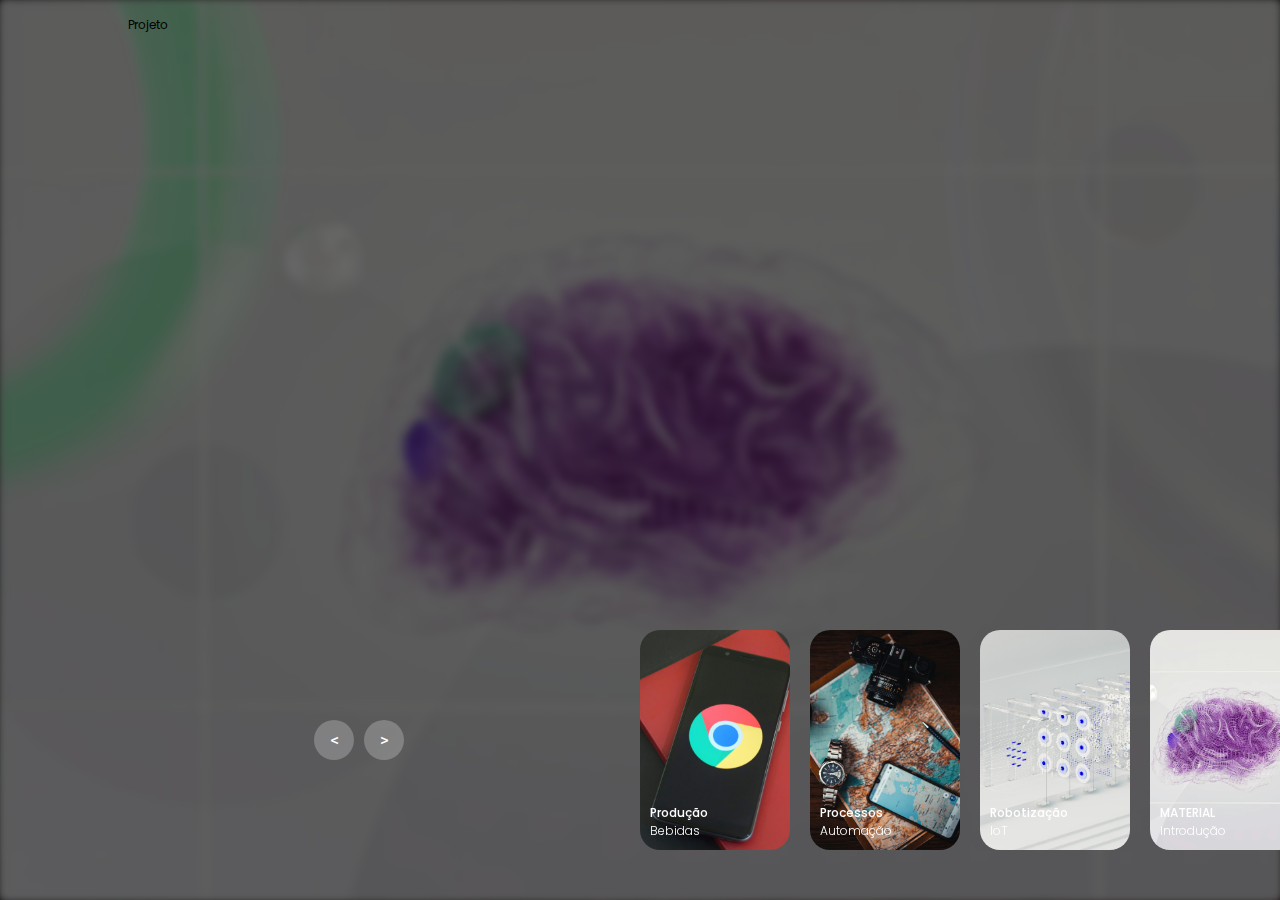
<file: ProjetoLosManos/public/index.html>
<!DOCTYPE html>
<html lang="en">
<head>
    <meta charset="UTF-8">
    <meta name="viewport" content="width=device-width, initial-scale=1.0">
    <title>Los Manos</title>
    <link rel="stylesheet" href="style.css">
    <link rel="shortcut icon" href="./image/ico.png" type="image/x-icon">
</head>
<body>
    <header>
        <nav>
            <a href="./car/index.html" target="_parent">Projeto</a>
        </nav>
    </header>

    <!-- carousel -->
    <div class="carousel">
        <!-- list item -->
        <div class="list">
            <div class="item">
                <img src="image/img1.jpg">
                <div class="content">
                    <div class="author">
                        <div class="ramo"></div>
                        LOS MANOS
                    </div>
                    <div class="title">REVOLUÇÃO</div>
                    <div class="topic">Indústria 4.0</div>
                    <div class="des">
                        <!-- lorem 50 -->
                        Indústria 4.0 ou Quarta Revolução Industrial é uma expressão que engloba algumas tecnologias para automação e troca de dados e utiliza conceitos de <a href="https://pt.wikipedia.org/wiki/Sistema_ciberf%C3%ADsico" target="_blank" rel="noopener noreferrer">Sistemas ciber-físicos</a>, <a href="https://pt.wikipedia.org/wiki/Internet_das_coisas" target="_blank" rel="noopener noreferrer">Internet das Coisas</a> e <a href="https://pt.wikipedia.org/wiki/Computa%C3%A7%C3%A3o_em_nuvem" target="_blank" rel="noopener noreferrer">Computação em Nuvem</a>. O foco da Quarta Revolução Industrial é a melhoria da eficiência e produtividade dos processos.
                    </div>
                    <div class="buttons">
                        <button onclick="locale('https://www.youtube.com/watch?v=u8aWznEKTyo&t=9s')">SAIBA MAIS</button>
                        <button onclick="locale('https://pt.wikipedia.org/wiki/Ind%C3%BAstria_4.0')">MATERIAL</button>
                    </div>
                </div>
            </div>
            <div class="item">
                <img src="image/img2.jpg">
                <div class="content">
                    <div class="author">
                        <div class="ramo"></div>
                        LOS MANOS
                    </div>
                    <div class="title">GOOGLE</div>
                    <div class="topic">INTRODUÇÃO</div>
                    <div class="des">
                        O Google é uma empresa multinacional de serviços online e software, que tem sede em Mountain View, Califórnia, nos Estados Unidos. A companhia hospeda e desenvolve uma série de serviços e produtos baseados na internet e gera lucro, principalmente, por meio da publicidade pelo AdWords.
                    </div>
                    <div class="buttons">
                        <button onclick="locale('https://www.youtube.com/watch?v=5daGSVMbEyo')">SAIBA MAIS</button>
                        <button onclick="locale('https://about.google/')">MATERIAL</button>
                    </div>
                </div>
            </div>
            <div class="item">
                <img src="image/img3.jpg">
                <div class="content">
                    <div class="author">
                        <div class="ramo"></div>
                        LOS MANOS
                    </div>
                    <div class="title">GOOGLE</div>
                    <div class="topic">FERRAMENTAS</div>
                    <div class="des">
                        Google lança ferramentas de criação e “transforma” busca com IA personalizada. O Gemini também está disponível na grande maioria dos produtos Google.The post Google lança ferramentas de criação e “transforma” busca com IA personalizada appeared first on ADNEWS.
                    </div>
                    <div class="buttons">
                        <button onclick="locale('https://www.remessaonline.com.br/blog/ferramentas-do-google/')">SAIBA MAIS</button>
                        <button onclick="locale('https://ultimosegundo.ig.com.br/parceiros/adnews/2024-05-16/google-lanca-ferramentas-de-criacao-e-transforma-busca-com-ia-personalizada.html')">MATERIAL</button>
                    </div>
                </div>
            </div>
            <div class="item">
                <img src="image/img4.jpg">
                <div class="content">
                    <div class="author">
                        <div class="ramo"></div>
                        LOS MANOS
                    </div>
                    <div class="title">APRESENTAÇÃO</div>
                    <div class="topic">SLIDE</div>
                    <div class="des">
                        Para conhecer mais sobre a Indústria 4.0 siga o nosso slide no material abaixo.
                    </div>
                    <div class="buttons">
                        <button onclick="locale('https://www.canva.com/design/DAGFTT0jObk/nlVbku0V2Z2oS9uppljfCw/edit?utm_content=DAGFTT0jObk&utm_campaign=designshare&utm_medium=link2&utm_source=sharebutton')">MATERIAL</button>
                    </div>
                </div>
            </div>
        </div>
        <!-- list thumnail -->
        <div class="thumbnail">
            <div class="item">
                <img src="image/img1.jpg">
                <div class="content">
                    <div class="title">
                        MATERIAL
                    </div>
                    <div class="description">
                        Introdução
                    </div>
                </div>
            </div>
            <div class="item">
                <img src="image/img2.jpg">
                <div class="content">
                    <div class="title">
                        Produção
                    </div>
                    <div class="description">
                        Bebidas
                    </div>
                </div>
            </div>
            <div class="item">
                <img src="image/img3.jpg">
                <div class="content">
                    <div class="title">
                        Processos
                    </div>
                    <div class="description">
                        Automação
                    </div>
                </div>
            </div>
            <div class="item">
                <img src="image/img4.jpg">
                <div class="content">
                    <div class="title">
                        Robotização
                    </div>
                    <div class="description">
                        IoT
                    </div>
                </div>
            </div>
        </div>
        <!-- next prev -->

        <div class="arrows">
            <button id="prev"><</button>
            <button id="next">></button>
        </div>
        <!-- time running -->
        <div class="time"></div>
    </div>

    <script src="app.js"></script>
</body>
</html>
</file>
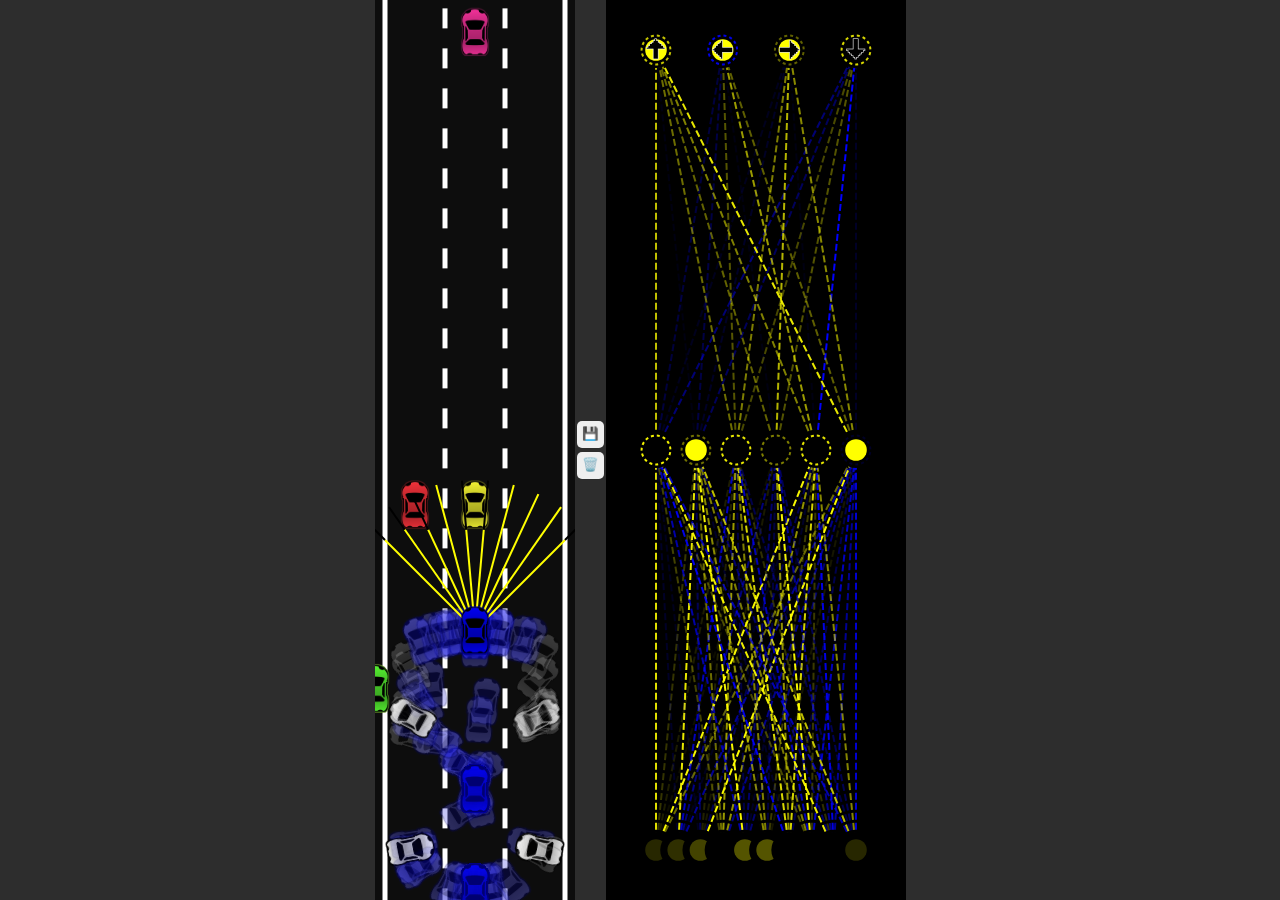
<file: ProjetoLosManos/public/car/index.html>
<!DOCTYPE html>
<head>
    <title>Self-driving car - No libraries</title>
    <link rel="stylesheet" href="style.css">
</head>
<body>
    <canvas id="carCanvas"></canvas>
    <div id="verticalButtons">
        <button onclick="save()">💾</button>
        <button onclick="discard()">🗑️</button>
    </div>
    <canvas id="networkCanvas"></canvas>
    <script src="visualizer.js"></script>
    <script src="network.js"></script>
    <script src="sensor.js"></script>
    <script src="utils.js"></script>
    <script src="road.js"></script>
    <script src="controls.js"></script>
    <script src="car.js"></script>
    <script src="main.js"></script>
</body>
</html>
</file>
<file: ProjetoLosManos/public/style.css>
@import url('https://fonts.googleapis.com/css2?family=Poppins:ital,wght@0,100;0,200;0,300;0,400;0,500;0,600;0,700;0,800;0,900;1,100;1,200;1,300;1,400;1,500;1,600;1,700;1,800;1,900&display=swap');
* {
    cursor: default;
}
body{
    margin: 0;
    background-color: #000;
    color: #eee;
    font-family: Poppins;
    font-size: 12px;
}
a{
    text-decoration: none;
    color: #f1683a;
    cursor: pointer;
}
a:hover {
    color: #f1511b;
    opacity: .9;
}
header{
    width: 1140px;
    max-width: 80%;
    margin: auto;
    height: 50px;
    display: flex;
    align-items: center;
    position: relative;
    z-index: 100;
}
header a{
    color: black;
    margin-right: 40px;
    cursor: pointer;
}
/* carousel */
.carousel{
    height: 100vh;
    margin-top: -50px;
    width: 100vw;
    overflow: hidden;
    position: relative;
}
.carousel .list .item{
    width: 100%;
    height: 100%;
    position: absolute;
    inset: 0 0 0 0;
}
.carousel .list .item img{
    width: 100%;
    height: 100%;
    object-fit: cover;
    filter: brightness(0.4) blur(5px);
}
.carousel .list .item .content{
    position: absolute;
    top: 20%;
    width: 1140px;
    max-width: 80%;
    left: 50%;
    transform: translateX(-50%);
    padding-right: 30%;
    box-sizing: border-box;
    color: #fff;
    text-shadow: 0 5px 10px #0004;
}
.carousel .list .item .author{
    font-weight: bold;
    letter-spacing: 10px;
}
.carousel .list .item .title,
.carousel .list .item .topic{
    font-size: 5em;
    font-weight: bold;
    line-height: 1.3em;
}
.carousel .list .item .topic{
    color: #f1683a;
}
.carousel .list .item .buttons{
    display: grid;
    grid-template-columns: repeat(2, 130px);
    grid-template-rows: 40px;
    gap: 5px;
    margin-top: 20px;
}
.carousel .list .item .buttons button{
    border: none;
    background-color: #eee;
    letter-spacing: 3px;
    font-family: Poppins;
    font-weight: 500;
    cursor: pointer;
}
.carousel .list .item .buttons button:nth-child(2){
    background-color: transparent;
    border: 1px solid #fff;
    color: #eee;
}
/* thumbail */
.thumbnail{
    position: absolute;
    bottom: 50px;
    left: 50%;
    width: max-content;
    z-index: 100;
    display: flex;
    gap: 20px;
}
.thumbnail .item{
    width: 150px;
    height: 220px;
    flex-shrink: 0;
    position: relative;
}
.thumbnail .item img{
    width: 100%;
    height: 100%;
    object-fit: cover;
    border-radius: 20px;
}
.thumbnail .item .content{
    color: #fff;
    position: absolute;
    bottom: 10px;
    left: 10px;
    right: 10px;
}
.thumbnail .item .content .title{
    font-weight: 500;
}
.thumbnail .item .content .description{
    font-weight: 300;
}
/* arrows */
.arrows{
    position: absolute;
    top: 80%;
    right: 52%;
    z-index: 100;
    width: 300px;
    max-width: 30%;
    display: flex;
    gap: 10px;
    align-items: center;
}
.arrows button{
    width: 40px;
    height: 40px;
    border-radius: 50%;
    background-color: #eee4;
    border: none;
    color: #fff;
    font-family: monospace;
    font-weight: bold;
    transition: .5s;
    cursor: pointer;
}
.arrows button:hover{
    background-color: #fff;
    color: #000;
}

/* animation */
.carousel .list .item:nth-child(1){
    z-index: 1;
}

/* animation text in first item */

.carousel .list .item:nth-child(1) .content .author,
.carousel .list .item:nth-child(1) .content .author .ramo,
.carousel .list .item:nth-child(1) .content .title,
.carousel .list .item:nth-child(1) .content .topic,
.carousel .list .item:nth-child(1) .content .des,
.carousel .list .item:nth-child(1) .content .buttons
{
    transform: translateY(50px);
    filter: blur(20px);
    opacity: 0;
    animation: showContent .5s 1s linear 1 forwards;
}
.carousel .list .item:nth-child(1) .content .author {
    display: flex;
    align-items: end;
    gap: 10px;
}
.carousel .list .item:nth-child(1) .content .author .ramo{
    width: 5em;
    height: 5em;
    background: url('./image/ico.png');
    background-position: center;
    background-repeat: none;
    background-size: cover;
}
.carousel .list .item:nth-child(1) .content .des {
    font-size: 1.3em;
}
@media (max-height: 610px) {
    .carousel .list .item:nth-child(1) .content .des {
        display: none;
    }
}
@keyframes showContent{
    to{
        transform: translateY(0px);
        filter: blur(0px);
        opacity: 1;
    }
}
.carousel .list .item:nth-child(1) .content .title{
    animation-delay: 1.2s!important;
}
.carousel .list .item:nth-child(1) .content .topic{
    animation-delay: 1.4s!important;
}
.carousel .list .item:nth-child(1) .content .des{
    animation-delay: 1.6s!important;
}
.carousel .list .item:nth-child(1) .content .buttons{
    animation-delay: 1.8s!important;
}
/* create animation when next click */
.carousel.next .list .item:nth-child(1) img{
    width: 150px;
    height: 220px;
    position: absolute;
    bottom: 50px;
    left: 50%;
    border-radius: 30px;
    animation: showImage .5s linear 1 forwards;
}
@keyframes showImage{
    to{
        bottom: 0;
        left: 0;
        width: 100%;
        height: 100%;
        border-radius: 0;
    }
}

.carousel.next .thumbnail .item:nth-last-child(1){
    overflow: hidden;
    animation: showThumbnail .5s linear 1 forwards;
}
.carousel.prev .list .item img{
    z-index: 100;
}
@keyframes showThumbnail{
    from{
        width: 0;
        opacity: 0;
    }
}
.carousel.next .thumbnail{
    animation: effectNext .5s linear 1 forwards;
}

@keyframes effectNext{
    from{
        transform: translateX(150px);
    }
}

/* running time */

.carousel .time{
    position: absolute;
    z-index: 1000;
    width: 0%;
    height: 3px;
    background-color: #f1683a;
    left: 0;
    top: 0;
}

.carousel.next .time,
.carousel.prev .time{
    animation: runningTime 3s linear 1 forwards;
}
@keyframes runningTime{
    from{ width: 100%}
    to{width: 0}
}


/* prev click */

.carousel.prev .list .item:nth-child(2){
    z-index: 2;
}

.carousel.prev .list .item:nth-child(2) img{
    animation: outFrame 0.5s linear 1 forwards;
    position: absolute;
    bottom: 0;
    left: 0;
}
@keyframes outFrame{
    to{
        width: 150px;
        height: 220px;
        bottom: 50px;
        left: 50%;
        border-radius: 20px;
    }
}

.carousel.prev .thumbnail .item:nth-child(1){
    overflow: hidden;
    opacity: 0;
    animation: showThumbnail .5s linear 1 forwards;
}
.carousel.next .arrows button,
.carousel.prev .arrows button{
    pointer-events: none;
}
.carousel.prev .list .item:nth-child(2) .content .author,
.carousel.prev .list .item:nth-child(2) .content .author .ramo,
.carousel.prev .list .item:nth-child(2) .content .title,
.carousel.prev .list .item:nth-child(2) .content .topic,
.carousel.prev .list .item:nth-child(2) .content .des,
.carousel.prev .list .item:nth-child(2) .content .buttons
{
    animation: contentOut 1.5s linear 1 forwards!important;
}

@keyframes contentOut{
    to{
        transform: translateY(-150px);
        filter: blur(20px);
        opacity: 0;
    }
}
@media screen and (max-width: 678px) {
    .carousel .list .item .content{
        padding-right: 0;
    }
    .carousel .list .item .content .title{
        font-size: 30px;
    }
}
</file>
<file: ProjetoLosManos/public/car/style.css>
body{
    margin:0;
    background: #2d2d2d;
    overflow:hidden;
    display:flex;
    justify-content:center;
    align-items:center;
}

#verticalButtons{
    display:flex;
    flex-direction:column;
}

button{
    border: none;
    border-radius: 5px;
    padding: 5px 5px 7px 5px;
    margin: 2px;
    cursor:pointer;
}
button:hover{
    background:blue;
}

#networkCanvas{
    background:black;
}
#carCanvas{
    background:#0d0d0d;
}
</file>
